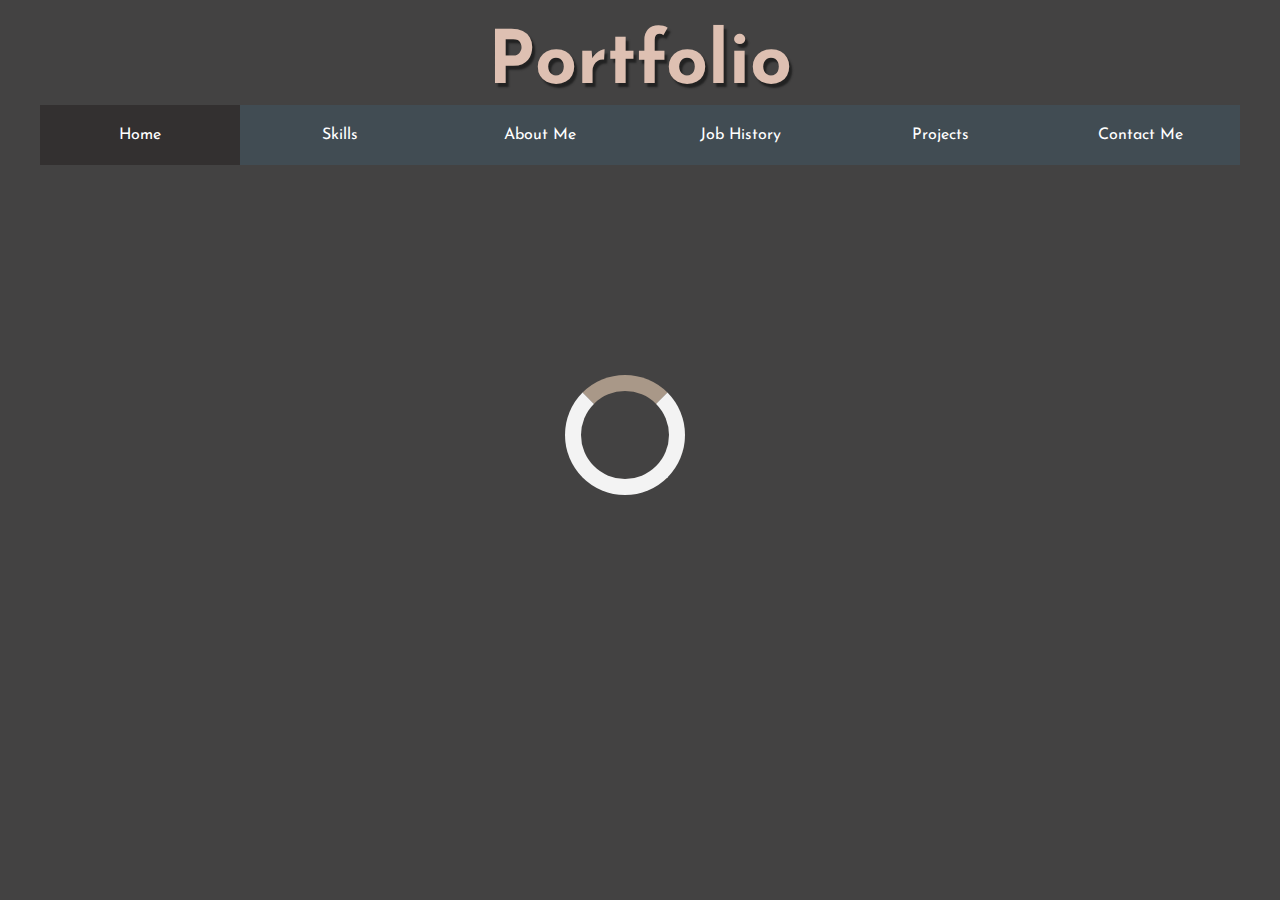
<file: index.html>
<!doctype html>
<html class="no-js" lang="">

<head>
  <!-- This is the head of the index page includes all the meta data, the title and the links for website -->
  <meta charset="utf-8">
  <meta http-equiv="x-ua-compatible" content="ie=edge" />
  <title>Ethan Gruenemeier</title>
  <meta name="description" content="" />
  <meta name="viewport" content="width=device-width, initial-scale=1, shrink-to-fit=no" />

  <link rel="manifest" href="site.webmanifest" />
  <link rel="apple-touch-icon" href="icon.png" />
  <!-- Place favicon.ico in the root directory -->
  <!-- links to stylesheets -->
  <link rel="stylesheet" href="css/normalize.css" />
  <link rel="stylesheet" href="css/main.css" />
  <link rel="stylesheet" href="css/style_1.css" />
  <!-- Link to icon library -->
  <link rel="stylesheet" href="https://cdnjs.cloudflare.com/ajax/libs/font-awesome/4.7.0/css/font-awesome.min.css">
  <!-- link to the google font -->
  <link href="https://fonts.googleapis.com/css?family=Josefin+Sans" rel="stylesheet">
  <!-- This is the link to the favicon -->
  <link rel="icon" href="favicon.ico">
  <!-- This is the jquery library link -->
  <script src="https://code.jquery.com/jquery-3.3.1.min.js" integrity="sha256-FgpCb/KJQlLNfOu91ta32o/NMZxltwRo8QtmkMRdAu8="
    crossorigin="anonymous"></script>
</head>
<!-- This is the body where the content of the page is the onload function uses the java script function of loadFunction and sets the margins to 0 -->

<body onload="loadFunction()" style="margin: 0;">
  <!--[if lte IE 9]>
    <p class="browserupgrade">You are using an <strong>outdated</strong> browser. Please <a href="https://browsehappy.com/">upgrade your browser</a> to improve your experience and security.</p>
  <![endif]-->

  <!-- Add your site or application content here -->
  <!-- This div is the loader wheel -->
  <div id="loader"></div>
  <!-- This is the header and it contains the navigation bar with links to all of the other HTML documents. -->
  <header id="wrapper">
    <!-- This is the text that appears above the nav bar  -->
    <div id="page-header">
      <h1>Portfolio</h1>
    </div>
    <!-- This is button for the mobile nav menu -->
    <button id="navButton" onclick="openNav()"><img src="images/ThreeLines.png" alt=""></button>
    <!-- This is the nav bar unordered list that contains links to the other pages. -->
    <div class="nav-wrapper">
      <ul id="topnav">
        <li><a class="current" href="index.html">Home</a></li>
        <li><a href="skills.html">Skills</a></li>
        <li><a href="aboutme.html">About Me</a></li>
        <li><a href="jobhistory.html">Job History</a></li>
        <li><a href="projects.html">Projects</a></li>
        <li><a href="contact.html">Contact Me</a></li>
      </ul>
    </div>
  </header>
  <!-- This is the aside which contains the content for the mobile nav menu  -->
  <aside id="Mobilenav" class="sidenav">
    <a href="javascript:void(0)" class="closebtn" onclick="closeNav()">&times;</a>
    <ul>
      <li><a class="current" href="index.html">Home</a></li>
      <li><a href="skills.html">Skills</a></li>
      <li><a href="aboutme.html">About Me</a></li>
      <li><a href="jobhistory.html"> Job History</a></li>
      <li><a href="projects.html"> Projects</a></li>
      <li><a href="contact.html">Contact Me</a></li>
    </ul>
  </aside>
  <!-- This is the div containing all content  on the home page and it appears after it loads/ -->
  <div class="animate-bottom" id="contentdiv" style="display: none;">
    <!-- this is the image at the top of the page with the text centered on it. -->
    <section id="topimg" class="text-center">
      <div class="IMGcontent">
        <h1>Ethan M. Gruenemeier</h1>
      </div>
    </section>
    <br>
    <!-- This is the text on the index page that also contains a download button for the resume. -->
    <div id="personalp">
      <h1>Personal Profile</h1>
      <hr>
      <p style="font-size: 1.5em;">Hard working, determined first year Coding student who is great with technology
        and
        able to work great with others. Seeking the position of Software Developer. </p>
      <div id="resume-download">
        <h2>Download My Resume Here</h2>
        <a href="/downloadables/Ethan-Gruenemeier-Resume.docx" download="Ethan-Gruenemeier-Resume"><button class="download-btn"
            style="width:100%"><i class="fa fa-download"></i> Download</button></a>
      </div>
    </div>

    <!-- This is the button that brings the user to the top of the page. -->
    <button onclick="topFunction()" id="topBtn" title="Go to top">Top</button>
    <!-- This is the footer and it contains images that link to my socil media and text. -->
    <footer>
      <a href="https://www.instagram.com/ethannnn6122"><img src="images/instagram-logo.svg" alt="instagram"></a>
      <a href="https://twitter.com/EGruenemeier"><img src="images/twitter-logo.svg" alt="twitter"></a>
      <div id="f-create">Created by Ethan Gruenemeier</div>
    </footer>
    <!-- links the page to my javascript file -->
    <script src="js/myJS.js"></script>

    <script src="js/vendor/modernizr-3.6.0.min.js"></script>
    <script>
      window.jQuery || document.write('<script src="js/vendor/jquery-3.3.1.min.js"><\/script>')
    </script>
    <script src="js/plugins.js"></script>


    <!-- Google Analytics: change UA-XXXXX-Y to be your site's ID. -->
    <script>
      window.ga = function () {
        ga.q.push(arguments)
      };
      ga.q = [];
      ga.l = +new Date;
      ga('create', 'UA-XXXXX-Y', 'auto');
      ga('send', 'pageview')
    </script>
    <script src="https://www.google-analytics.com/analytics.js" async defer></script>

  </div>


</body>

</html>
</file>
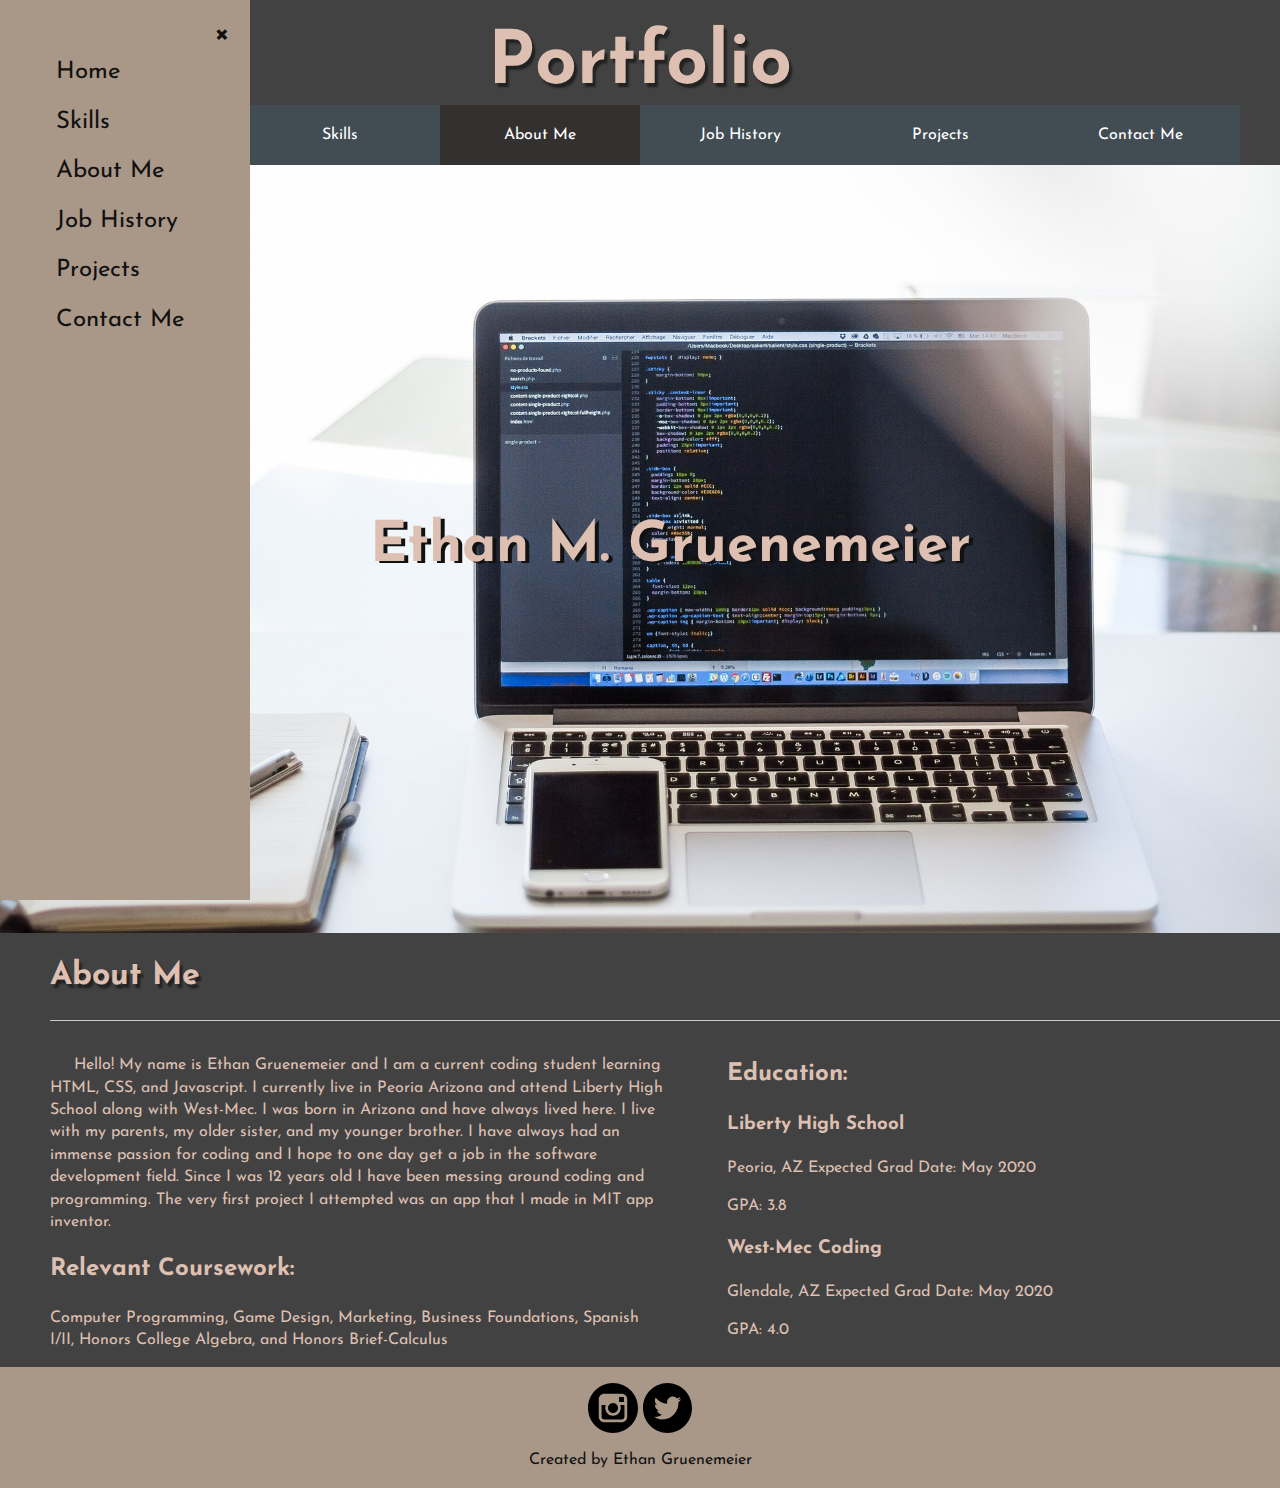
<file: aboutme.html>
<!doctype html>
<html class="no-js" lang="">

<head>
  <!-- This is the head of the index page includes all the meta data, the title and the links for website -->
  <meta charset="utf-8">
  <meta http-equiv="x-ua-compatible" content="ie=edge" />
  <title>Ethan Gruenemeier</title>
  <meta name="description" content="" />
  <meta name="viewport" content="width=device-width, initial-scale=1, shrink-to-fit=no" />

  <link rel="manifest" href="site.webmanifest" />
  <link rel="apple-touch-icon" href="icon.png" />
  <!-- Place favicon.ico in the root directory -->

  <link rel="stylesheet" href="css/normalize.css" />
  <link rel="stylesheet" href="css/main.css" />
  <link rel="stylesheet" href="css/style_1.css" />
  <!-- links for google font -->
  <link href="https://fonts.googleapis.com/css?family=Josefin+Sans" rel="stylesheet">
  <!-- link for jquery  -->
  <script src="https://code.jquery.com/jquery-3.3.1.min.js" integrity="sha256-FgpCb/KJQlLNfOu91ta32o/NMZxltwRo8QtmkMRdAu8="
    crossorigin="anonymous"></script>
</head>

<body>
  <!--[if lte IE 9]>
    <p class="browserupgrade">You are using an <strong>outdated</strong> browser. Please <a href="https://browsehappy.com/">upgrade your browser</a> to improve your experience and security.</p>
  <![endif]-->

  <!-- Add your site or application content here -->
  <!-- This is the header that contains the nav and the div with the text of portfolio -->
  <header id="wrapper">
    <div id="page-header">
      <h1>Portfolio</h1>
    </div>
    <!-- This is the button for the mobile nav -->
    <button id="navButton" onclick="openNav()"><img src="images/ThreeLines.png" alt=""></button>
    <div class="nav-wrapper">
      <ul id="topnav">
        <li><a href="index.html">Home</a></li>
        <li><a href="skills.html">Skills</a></li>
        <li><a class="current" href="aboutme.html">About Me</a></li>
        <li><a href="jobhistory.html">Job History</a></li>
        <li><a href="projects.html">Projects</a></li>
        <li><a href="contact.html">Contact Me</a></li>
      </ul>
    </div>
  </header>
  <!-- mobile nav aside  -->
  <aside id="Mobilenav" class="sidenav">
    <a href="javascript:void(0)" class="closebtn" onclick="closeNav()">&times;</a>
    <ul>
      <li><a class="current" href="index.html">Home</a></li>
      <li><a href="skills.html">Skills</a></li>
      <li><a class="current" href="aboutme.html">About Me</a></li>
      <li><a href="jobhistory.html"> Job History</a></li>
      <li><a href="projects.html"> Projects</a></li>
      <li><a href="contact.html">Contact Me</a></li>
    </ul>
  </aside>
  <!-- image with text overlaying it -->
  <section id="topimg" class="text-center">
    <div class="IMGcontent">
      <div>
        <h1>Ethan M. Gruenemeier</h1>
      </div>
    </div>
  </section>
  <!-- This is the text container for the text on the aboutme page -->
  <section id="textContainer">
    <article id="aboutme">
      <h1>About Me</h1>
      <hr>
      <!-- This has a row with a left and right col and a paragraph in the left col and more content in the right -->
      <div class="row">
        <div class="leftcol">
          <p class="paragraph">Hello! My name is Ethan Gruenemeier and I am a current coding student learning HTML,
            CSS, and Javascript.
            I
            currently live in Peoria Arizona and attend Liberty High School along with West-Mec. I was born in Arizona
            and have always lived here. I live with my parents, my older sister, and my younger brother. I have always
            had an immense passion for coding and I hope to one day get a job in the software development field. Since
            I
            was 12 years old I have been messing around coding and programming. The very first project I attempted was
            an
            app that I made in MIT app inventor.</p>
          <h2>Relevant Coursework:</h2>
          <p>Computer Programming, Game Design, Marketing, Business Foundations, Spanish I/II,
            Honors College Algebra, and Honors Brief-Calculus</p>
        </div>
        <!-- This is the div with a class of right col and all the content is pushed to the right -->
        <div class="rightcol">
          <h2>Education:</h2>
          <h3>Liberty High School</h3>
          <p>Peoria, AZ Expected Grad Date: May 2020 </p>
          <p>GPA: 3.8</p>
          <h3>West-Mec Coding</h3>
          <p>Glendale, AZ Expected Grad Date: May 2020</p>
          <p>GPA: 4.0</p>
        </div>
      </div>
    </article>
  </section>
  <!-- sends user to the top of the screen -->
  <button onclick="topFunction()" id="topBtn" title="Go to top">Top</button>
  <!-- This is the footer and it contains images that link to my socil media and text. -->
  <footer>
    <a href="https://www.instagram.com/ethannnn6122"><img src="images/instagram-logo.svg" alt="instagram"></a>
    <a href="https://twitter.com/EGruenemeier"><img src="images/twitter-logo.svg" alt="twitter"></a>
    <div id="f-create">Created by Ethan Gruenemeier</div>
  </footer>
  <!-- links my java script -->
  <script src="js/myJS.js"></script>
  <script src="js/vendor/modernizr-3.6.0.min.js"></script>
  <script src="https://code.jquery.com/jquery-3.3.1.min.js" integrity="sha256-FgpCb/KJQlLNfOu91ta32o/NMZxltwRo8QtmkMRdAu8="
    crossorigin="anonymous"></script>
  <script>
    window.jQuery || document.write('<script src="js/vendor/jquery-3.3.1.min.js"><\/script>')
  </script>
  <script src="js/plugins.js"></script>


  <!-- Google Analytics: change UA-XXXXX-Y to be your site's ID. -->
  <script>
    window.ga = function () {
      ga.q.push(arguments)
    };
    ga.q = [];
    ga.l = +new Date;
    ga('create', 'UA-XXXXX-Y', 'auto');
    ga('send', 'pageview')
  </script>
  <script src="https://www.google-analytics.com/analytics.js" async defer></script>
</body>

</html>
</file>
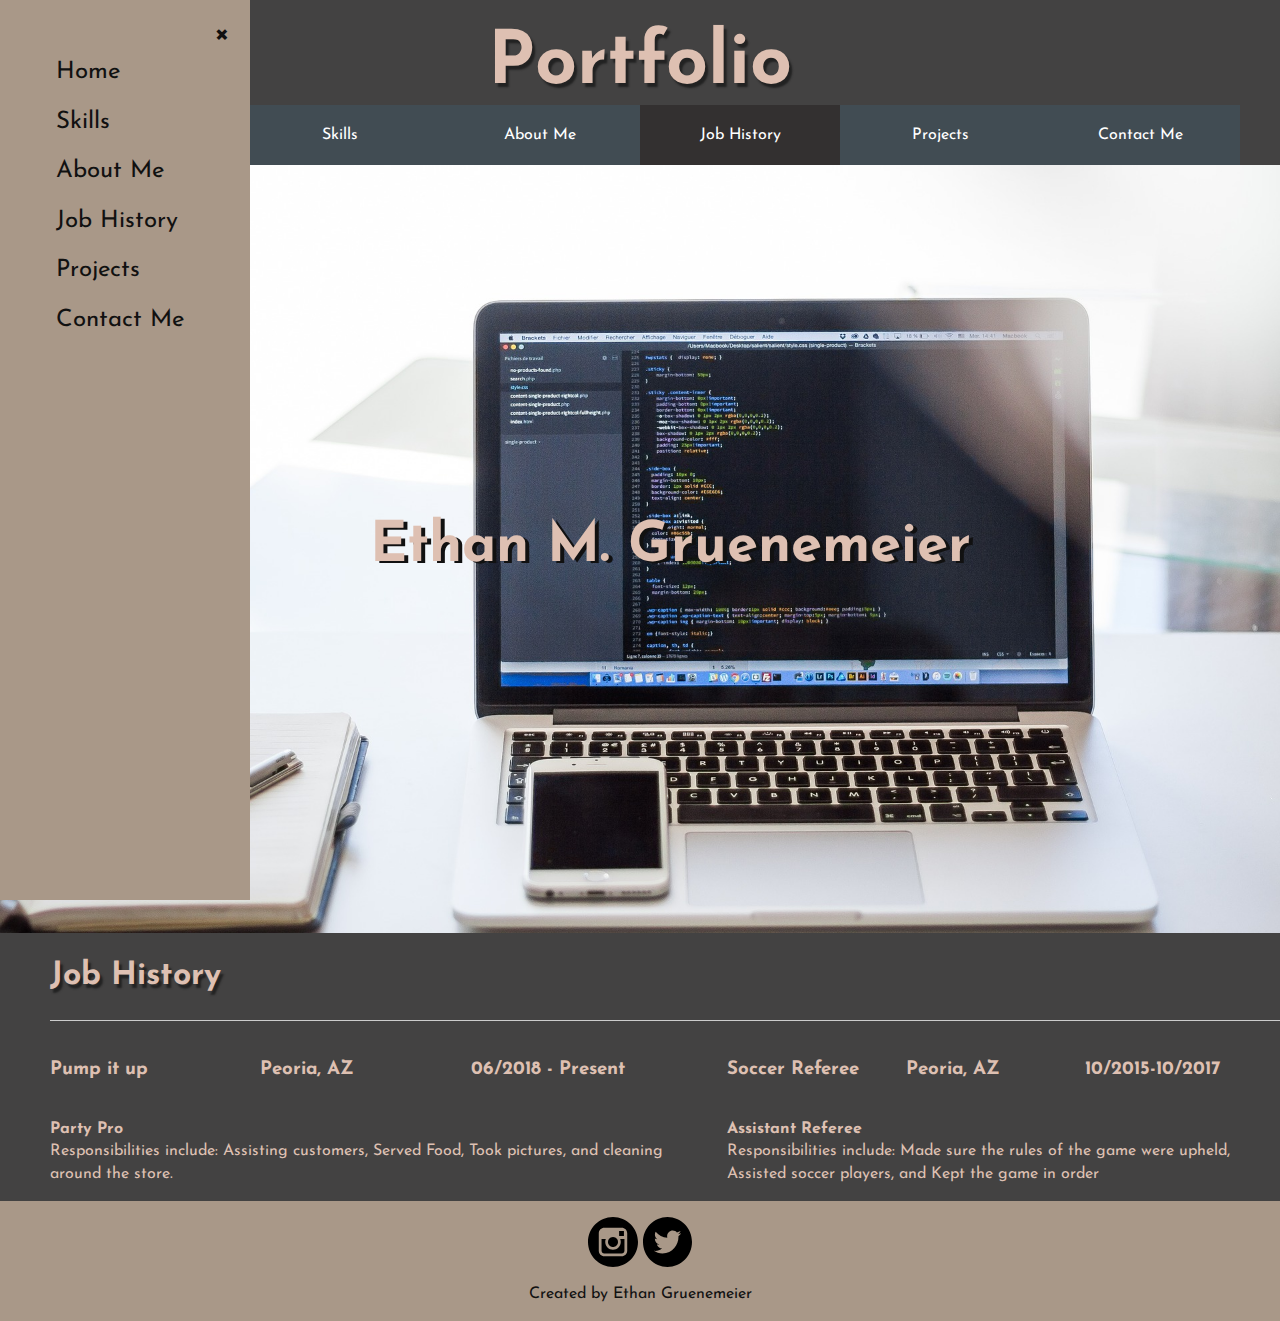
<file: jobhistory.html>
<!doctype html>
<html class="no-js" lang="">

<head>
  <!-- This is the head of the index page includes all the meta data, the title and the links for website -->
  <meta charset="utf-8">
  <meta http-equiv="x-ua-compatible" content="ie=edge" />
  <title>Ethan Gruenemeier</title>
  <meta name="description" content="" />
  <meta name="viewport" content="width=device-width, initial-scale=1, shrink-to-fit=no" />

  <link rel="manifest" href="site.webmanifest" />
  <link rel="apple-touch-icon" href="icon.png" />
  <!-- Place favicon.ico in the root directory -->
  <!-- links to the css stylesheets  -->
  <link rel="stylesheet" href="css/normalize.css" />
  <link rel="stylesheet" href="css/main.css" />
  <link rel="stylesheet" href="css/style_1.css" />
  <!-- links to the google font and the jquery  -->
  <link href="https://fonts.googleapis.com/css?family=Josefin+Sans" rel="stylesheet">
  <script src="https://code.jquery.com/jquery-3.3.1.min.js" integrity="sha256-FgpCb/KJQlLNfOu91ta32o/NMZxltwRo8QtmkMRdAu8="
    crossorigin="anonymous"></script>
</head>

<body>
  <!--[if lte IE 9]>
    <p class="browserupgrade">You are using an <strong>outdated</strong> browser. Please <a href="https://browsehappy.com/">upgrade your browser</a> to improve your experience and security.</p>
  <![endif]-->

  <!-- Add your site or application content here -->
  <!-- This is the header that contains the text portfolio and the navigation bar -->
  <header id="wrapper">
    <div id="page-header">
      <h1>Portfolio</h1>
    </div>
    <!-- This is the button for the mobile nav  -->
    <button id="navButton" onclick="openNav()"><img src="images/ThreeLines.png" alt=""></button>
    <div class="nav-wrapper">
      <ul id="topnav">
        <li><a href="index.html">Home</a></li>
        <li><a href="skills.html">Skills</a></li>
        <li><a href="aboutme.html">About Me</a></li>
        <li><a class="current" href="jobhistory.html">Job History</a></li>
        <li><a href="projects.html">Projects</a></li>
        <li><a href="contact.html">Contact Me</a></li>
      </ul>
    </div>
  </header>
  <!-- This is the aside that contains the mobile nav that opens from the side -->
  <aside id="Mobilenav" class="sidenav">
    <a href="javascript:void(0)" class="closebtn" onclick="closeNav()">&times;</a>
    <ul>
      <li><a href="index.html">Home</a></li>
      <li><a href="skills.html">Skills</a></li>
      <li><a href="aboutme.html">About Me</a></li>
      <li><a class="current" href="jobhistory.html"> Job History</a></li>
      <li><a href="projects.html"> Projects</a></li>
      <li><a href="contact.html">Contact Me</a></li>
    </ul>
  </aside>
  <!-- This section element is the image near the top of the screen with text centered on top of it. -->
  <section id="topimg" class="text-center">
    <div class="IMGcontent">
      <div>
        <h1>Ethan M. Gruenemeier</h1>
      </div>
    </div>
  </section>
  <!-- This container holds all the content for my job history and also seperates certain strings of text.  -->
  <section id="textContainer">
    <article id="jobhistory">
      <h1>Job History</h1>
      <hr>
      <div class="row">
        <div class="leftcol">
          <div id="h3seperate">
            <h3>Pump it up</h3>
            <h3>Peoria, AZ</h3>
            <h3> 06/2018 - Present</h3>
          </div>
          <p><strong>Party Pro</strong><br>Responsibilities include: Assisting customers, Served Food, Took pictures,
            and
            cleaning around the store.</p>
        </div>
        <!-- THis pushes all of the content in this div to the right -->
        <div class="rightcol">
          <div id="h3seperate">
            <h3>Soccer Referee</h3>
            <h3>Peoria, AZ</h3>
            <h3>10/2015-10/2017</h3>
          </div>
          <p><strong>Assistant Referee</strong> <br> Responsibilities include: Made sure the rules of the game were
            upheld, Assisted soccer players, and Kept the game in order</p>
        </div>
      </div>
    </article>
  </section>
  <!-- brings the user to the top of the page. -->
  <button onclick="topFunction()" id="topBtn" title="Go to top">Top</button>
  <!-- This is the footer that includes links to my social media -->
  <footer>
    <a href="https://www.instagram.com/ethannnn6122"><img src="images/instagram-logo.svg" alt="instagram"></a>
    <a href="https://twitter.com/EGruenemeier"><img src="images/twitter-logo.svg" alt="twitter"></a>
    <div id="f-create">Created by Ethan Gruenemeier</div>
  </footer>
  <!-- links to the javascript files-->
  <script src="js/myJS.js"></script>
  <script src="js/vendor/modernizr-3.6.0.min.js"></script>
  <script src="https://code.jquery.com/jquery-3.3.1.min.js" integrity="sha256-FgpCb/KJQlLNfOu91ta32o/NMZxltwRo8QtmkMRdAu8="
    crossorigin="anonymous"></script>
  <script>
    window.jQuery || document.write('<script src="js/vendor/jquery-3.3.1.min.js"><\/script>')
  </script>
  <script src="js/plugins.js"></script>


  <!-- Google Analytics: change UA-XXXXX-Y to be your site's ID. -->
  <script>
    window.ga = function () {
      ga.q.push(arguments)
    };
    ga.q = [];
    ga.l = +new Date;
    ga('create', 'UA-XXXXX-Y', 'auto');
    ga('send', 'pageview')
  </script>
  <script src="https://www.google-analytics.com/analytics.js" async defer></script>
</body>

</html>
</file>
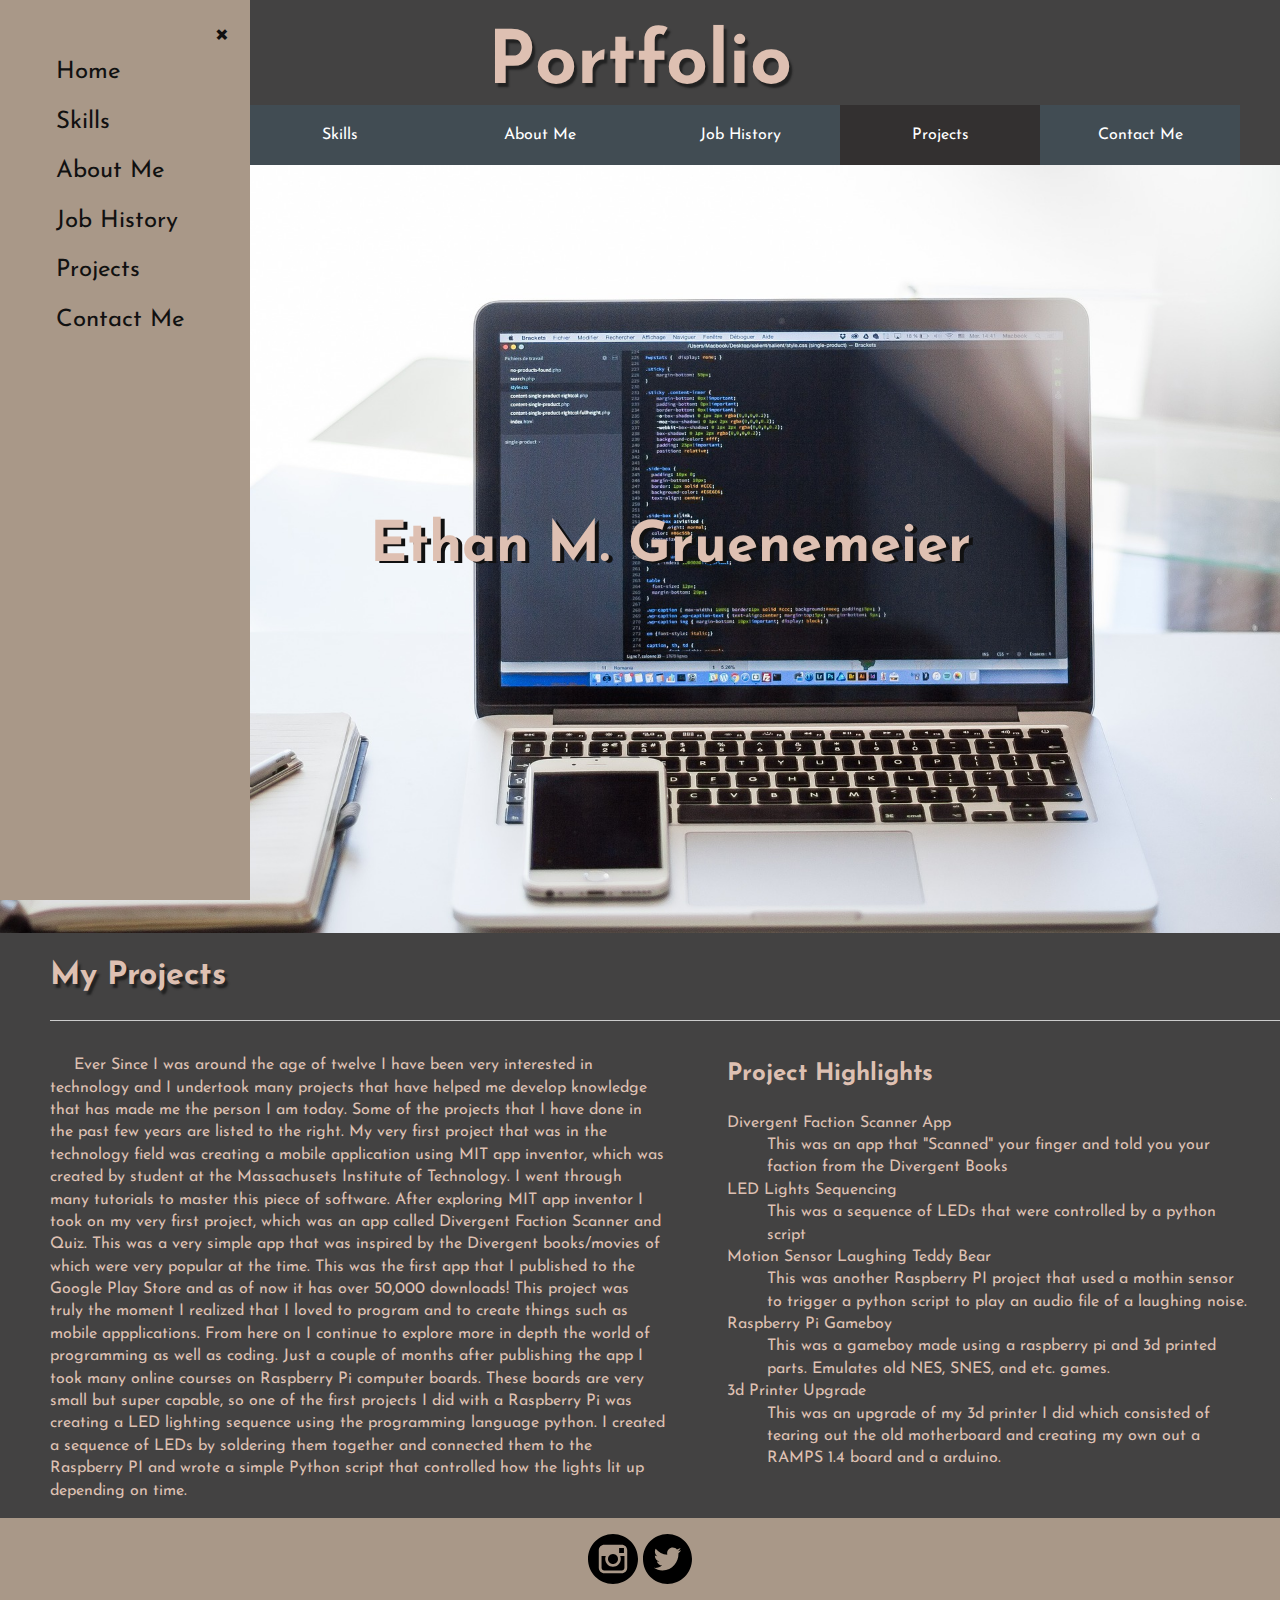
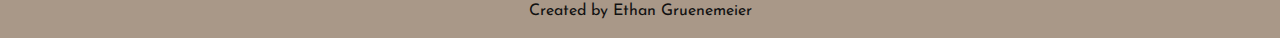
<file: projects.html>
<!doctype html>
<html class="no-js" lang="">

<head>
    <!-- This is the head of the index page includes all the meta data, the title and the links for website -->
    <meta charset="utf-8">
    <meta http-equiv="x-ua-compatible" content="ie=edge" />
    <title>Ethan Gruenemeier</title>
    <meta name="description" content="" />
    <meta name="viewport" content="width=device-width, initial-scale=1, shrink-to-fit=no" />

    <link rel="manifest" href="site.webmanifest" />
    <link rel="apple-touch-icon" href="icon.png" />
    <!-- Place favicon.ico in the root directory -->
    <!-- links to all the css -->
    <link rel="stylesheet" href="css/normalize.css" />
    <link rel="stylesheet" href="css/main.css" />
    <link rel="stylesheet" href="css/style_1.css" />
    <!-- links to font and jquery  -->
    <link href="https://fonts.googleapis.com/css?family=Josefin+Sans" rel="stylesheet">
    <script src="https://code.jquery.com/jquery-3.3.1.min.js" integrity="sha256-FgpCb/KJQlLNfOu91ta32o/NMZxltwRo8QtmkMRdAu8="
        crossorigin="anonymous"></script>
</head>

<body>
    <!--[if lte IE 9]>
    <p class="browserupgrade">You are using an <strong>outdated</strong> browser. Please <a href="https://browsehappy.com/">upgrade your browser</a> to improve your experience and security.</p>
  <![endif]-->

    <!-- Add your site or application content here -->
    <!-- This is the header that contains the nav bar and the text of portfolio. -->
    <header id="wrapper">
        <div id="page-header">
            <h1>Portfolio</h1>
        </div>
        <button id="navButton" onclick="openNav()"><img src="images/ThreeLines.png" alt=""></button>
        <div class="nav-wrapper">
            <ul id="topnav">
                <li><a href="index.html">Home</a></li>
                <li><a href="skills.html">Skills</a></li>
                <li><a href="aboutme.html">About Me</a></li>
                <li><a href="jobhistory.html">Job History</a></li>
                <li><a class="current" href="projects.html">Projects</a></li>
                <li><a href="contact.html">Contact Me</a></li>
            </ul>
        </div>
    </header>
    <!-- This aside contains the mobile navigation menu that comes from the left side of the page. -->
    <aside id="Mobilenav" class="sidenav">
        <a href="javascript:void(0)" class="closebtn" onclick="closeNav()">&times;</a>
        <ul>
            <li><a href="index.html">Home</a></li>
            <li><a href="skills.html">Skills</a></li>
            <li><a href="aboutme.html">About Me</a></li>
            <li><a href="jobhistory.html"> Job History</a></li>
            <li><a class="current" href="projects.html"> Projects</a></li>
            <li><a href="contact.html">Contact Me</a></li>
        </ul>
    </aside>
    <!-- This is the section element that has a background image with text centered on it -->
    <section id="topimg" class="text-center">
        <div class="IMGcontent">
            <div>
                <h1>Ethan M. Gruenemeier</h1>
            </div>
        </div>
    </section>
    <!-- This container holds all of the content for my projects that I have completed. -->
    <section id="textContainer">
        <article id="projects">
            <h1>My Projects</h1>
            <hr>
            <div class="row">

                <div class="leftcol">
                    <p class="paragraph">Ever Since I was around the age of twelve I have been very interested in
                        technology and I
                        undertook many
                        projects that have helped me develop knowledge that has made me the person I am today. Some of
                        the projects
                        that I have done in the past few years are listed to the right. My very first project that was
                        in the
                        technology field was creating a mobile application using MIT app inventor, which was created by
                        student at
                        the Massachusets Institute of Technology. I went through many tutorials to master this piece of
                        software.
                        After exploring MIT app inventor I took on my very first project, which was an app called
                        Divergent Faction
                        Scanner and Quiz. This was a very simple app that was inspired by the Divergent books/movies of
                        which were
                        very popular at the time. This was the first app that I published to the Google Play Store and
                        as of now it
                        has over 50,000 downloads! This project was truly the moment I realized that I loved to program
                        and to
                        create things such as mobile appplications. From here on I continue to explore more in depth
                        the world of programming as well as coding. Just a couple of months after publishing the app I
                        took many online courses on Raspberry Pi computer boards. These boards are very small but super
                        capable, so one of the first projects I did with a Raspberry Pi was creating a LED lighting
                        sequence using the programming language python. I created a sequence of LEDs by soldering them
                        together and connected them to the Raspberry PI and wrote a simple Python script that
                        controlled how the lights lit up depending on time. </p>
                </div>
                <!-- This is the code that seperates the page into columns. -->
                <div class="rightcol">
                    <h2>Project Highlights</h2>
                    <dl>
                        <dt>Divergent Faction Scanner App</dt>
                        <dd>This was an app that "Scanned" your finger and told you your faction from the Divergent
                            Books</dd>
                        <dt>LED Lights Sequencing</dt>
                        <dd>This was a sequence of LEDs that were controlled by a python script</dd>
                        <dt>Motion Sensor Laughing Teddy Bear</dt>
                        <dd>This was another Raspberry PI project that used a mothin sensor to trigger a python script
                            to play an audio file of a laughing noise.</dd>
                        <dt>Raspberry Pi Gameboy</dt>
                        <dd>This was a gameboy made using a raspberry pi and 3d printed parts. Emulates old NES, SNES,
                            and etc. games.</dd>
                        <dt>3d Printer Upgrade</dt>
                        <dd>This was an upgrade of my 3d printer I did which consisted of tearing out the old
                            motherboard and creating my own out a RAMPS 1.4 board and a arduino.</dd>
                    </dl>
                </div>
            </div>
        </article>
    </section>
    <!-- brings the user to the top of the screen on click -->
    <button onclick="topFunction()" id="topBtn" title="Go to top">Top</button>
    <!-- This is the footer that includes links to social media. -->
    <footer>
        <a href="https://www.instagram.com/ethannnn6122"><img src="images/instagram-logo.svg" alt="instagram"></a>
        <a href="https://twitter.com/EGruenemeier"><img src="images/twitter-logo.svg" alt="twitter"></a>
        <div id="f-create">Created by Ethan Gruenemeier</div>
    </footer>


    <!-- links to java script files. -->
    <script src="js/myJS.js"></script>
    <script src="js/vendor/modernizr-3.6.0.min.js"></script>
    <script src="https://code.jquery.com/jquery-3.3.1.min.js" integrity="sha256-FgpCb/KJQlLNfOu91ta32o/NMZxltwRo8QtmkMRdAu8="
        crossorigin="anonymous"></script>
    <script>
        window.jQuery || document.write('<script src="js/vendor/jquery-3.3.1.min.js"><\/script>')
    </script>
    <script src="js/plugins.js"></script>


    <!-- Google Analytics: change UA-XXXXX-Y to be your site's ID. -->
    <script>
        window.ga = function () {
            ga.q.push(arguments)
        };
        ga.q = [];
        ga.l = +new Date;
        ga('create', 'UA-XXXXX-Y', 'auto');
        ga('send', 'pageview')
    </script>
    <script src="https://www.google-analytics.com/analytics.js" async defer></script>
</body>

</html>
</file>
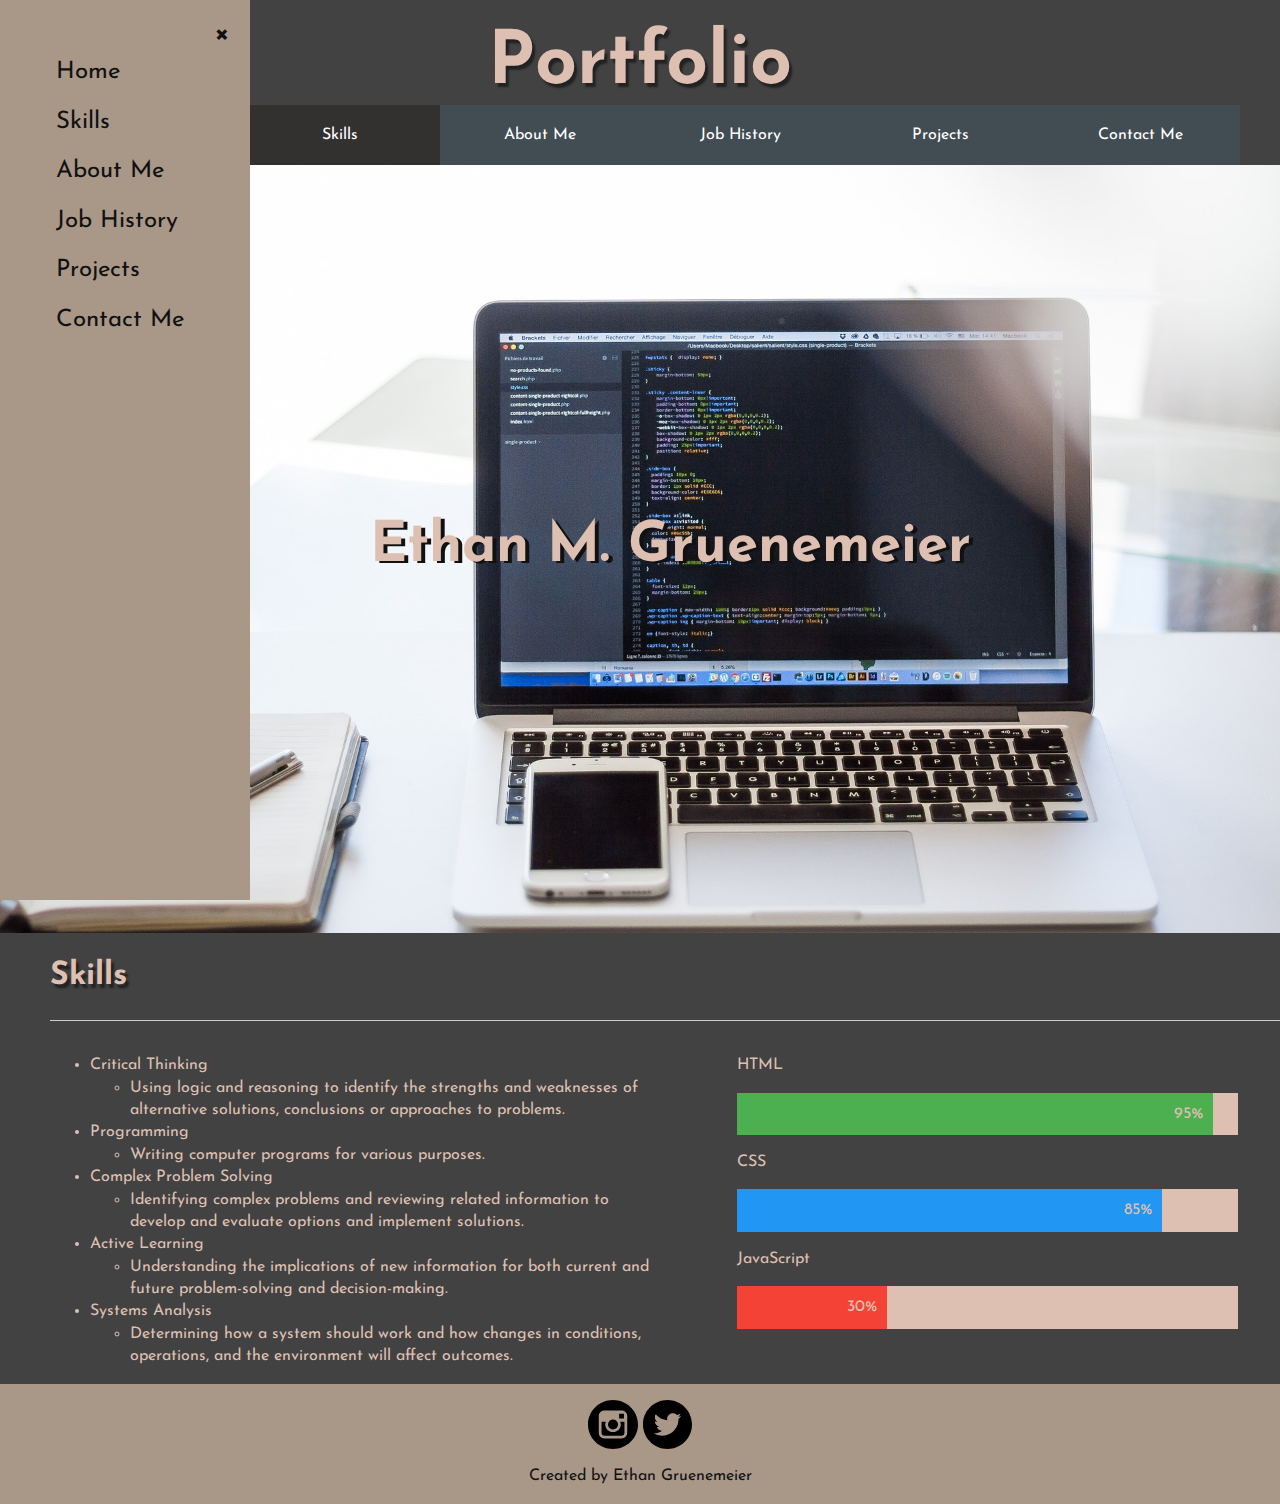
<file: skills.html>
<!doctype html>
<html class="no-js" lang="">

<head>
  <!-- This is the head of the index page includes all the meta data, the title and the links for website -->
  <meta charset="utf-8">
  <meta http-equiv="x-ua-compatible" content="ie=edge" />
  <title>Ethan Gruenemeier</title>
  <meta name="description" content="" />
  <meta name="viewport" content="width=device-width, initial-scale=1, shrink-to-fit=no" />

  <link rel="manifest" href="site.webmanifest" />
  <link rel="apple-touch-icon" href="icon.png" />
  <!-- Place favicon.ico in the root directory -->

  <link rel="stylesheet" href="css/normalize.css" />
  <link rel="stylesheet" href="css/main.css" />
  <link rel="stylesheet" href="css/style_1.css" />
  <!-- links for google font -->
  <link href="https://fonts.googleapis.com/css?family=Josefin+Sans" rel="stylesheet">
  <!-- link for jquery  -->
  <script src="https://code.jquery.com/jquery-3.3.1.min.js" integrity="sha256-FgpCb/KJQlLNfOu91ta32o/NMZxltwRo8QtmkMRdAu8="
    crossorigin="anonymous"></script>
</head>

<body>
  <!--[if lte IE 9]>
    <p class="browserupgrade">You are using an <strong>outdated</strong> browser. Please <a href="https://browsehappy.com/">upgrade your browser</a> to improve your experience and security.</p>
  <![endif]-->

  <!-- Add your site or application content here -->
  <!-- This is the header and it contains the navigation bar with links to all of the other HTML documents. -->
  <header id="wrapper">
    <!-- This is the text that appears above the nav bar  -->
    <div id="page-header">
      <h1>Portfolio</h1>
    </div>
    <!-- This is button for the mobile nav menu -->
    <button id="navButton" onclick="openNav()"><img src="images/ThreeLines.png" alt=""></button>
    <!-- This is the nav bar unordered list that contains links to the other pages. -->
    <div class="nav-wrapper">
      <ul id="topnav">
        <li><a href="index.html">Home</a></li>
        <li><a class="current" href="skills.html">Skills</a></li>
        <li><a href="aboutme.html">About Me</a></li>
        <li><a href="jobhistory.html">Job History</a></li>
        <li><a href="projects.html">Projects</a></li>
        <li><a href="contact.html">Contact Me</a></li>
      </ul>
    </div>
  </header>
  <!-- This is the aside which contains the content for the mobile nav menu  -->
  <aside id="Mobilenav" class="sidenav">
    <a href="javascript:void(0)" class="closebtn" onclick="closeNav()">&times;</a>
    <ul>
      <li><a href="index.html">Home</a></li>
      <li><a class="current" href="skills.html">Skills</a></li>
      <li><a href="aboutme.html">About Me</a></li>
      <li><a href="jobhistory.html"> Job History</a></li>
      <li><a href="projects.html"> Projects</a></li>
      <li><a href="contact.html">Contact Me</a></li>
    </ul>
  </aside>
  <section id="topimg" class="text-center">
    <!-- this is the image at the top of the page with the text centered on it. -->
    <div class="IMGcontent">
      <div>
        <h1>Ethan M. Gruenemeier</h1>
      </div>
    </div>
  </section>
  <!-- This conatiains the content for the skills page in an unorder list thats nested in another list. -->
  <section id="textContainer">
    <article id="skills">
      <div class="row">
        <h1>Skills</h1>
        <hr>
        <div class="leftcol">
          <ul>
            <li>Critical Thinking</li>
            <ul>
              <li>Using logic and reasoning to identify the strengths and weaknesses of alternative solutions,
                conclusions
                or
                approaches to problems.</li>
            </ul>
            <li>Programming</li>
            <ul>
              <li>Writing computer programs for various purposes.</li>
            </ul>
            <li>Complex Problem Solving</li>
            <ul>
              <li>Identifying complex problems and reviewing related information to develop and evaluate options and
                implement solutions.</li>
            </ul>
            <li>Active Learning</li>
            <ul>
              <li>Understanding the implications of new information for both current and future problem-solving and
                decision-making.</li>
            </ul>
            <li>Systems Analysis</li>
            <ul>
              <li>Determining how a system should work and how changes in conditions, operations, and the environment
                will
                affect outcomes.</li>
            </ul>
          </ul>
        </div>
        <!-- This is content for the skills bar thats in the right col  -->
        <div class="rightcol">
          <div id="skillsBar">
            <p>HTML</p>
            <div class="container">
              <div class="skills html">95%</div>
            </div>

            <p>CSS</p>
            <div class="container">
              <div class="skills css">85%</div>
            </div>

            <p>JavaScript</p>
            <div class="container">
              <div class="skills javaScript">30%</div>
            </div>
          </div>
        </div>
      </div>
    </article>
  </section>
  <!-- This button sends the user up to the top of the page -->
  <button onclick="topFunction()" id="topBtn" title="Go to top">Top</button>
  <!-- This is the footer and it contains images that link to my socil media and text. -->
  <footer>
    <a href="https://www.instagram.com/ethannnn6122"><img src="images/instagram-logo.svg" alt="instagram"></a>
    <a href="https://twitter.com/EGruenemeier"><img src="images/twitter-logo.svg" alt="twitter"></a>
    <div id="f-create">Created by Ethan Gruenemeier</div>
  </footer>
  <!-- link to my java script -->
  <script src="js/myJS.js"></script>
  <script src="js/vendor/modernizr-3.6.0.min.js"></script>
  <script src="https://code.jquery.com/jquery-3.3.1.min.js" integrity="sha256-FgpCb/KJQlLNfOu91ta32o/NMZxltwRo8QtmkMRdAu8="
    crossorigin="anonymous"></script>
  <script>
    window.jQuery || document.write('<script src="js/vendor/jquery-3.3.1.min.js"><\/script>')
  </script>
  <script src="js/plugins.js"></script>


  <!-- Google Analytics: change UA-XXXXX-Y to be your site's ID. -->
  <script>
    window.ga = function () {
      ga.q.push(arguments)
    };
    ga.q = [];
    ga.l = +new Date;
    ga('create', 'UA-XXXXX-Y', 'auto');
    ga('send', 'pageview')
  </script>
  <script src="https://www.google-analytics.com/analytics.js" async defer></script>
</body>

</html>
</file>
<file: css/main.css>
/*! HTML5 Boilerplate v6.1.0 | MIT License | https://html5boilerplate.com/ */

/*
 * What follows is the result of much research on cross-browser styling.
 * Credit left inline and big thanks to Nicolas Gallagher, Jonathan Neal,
 * Kroc Camen, and the H5BP dev community and team.
 */

/* ==========================================================================
   Base styles: opinionated defaults
   ========================================================================== */

html {
    color: #222;
    font-size: 1em;
    line-height: 1.4;
}

/*
 * Remove text-shadow in selection highlight:
 * https://twitter.com/miketaylr/status/12228805301
 *
 * Vendor-prefixed and regular ::selection selectors cannot be combined:
 * https://stackoverflow.com/a/16982510/7133471
 *
 * Customize the background color to match your design.
 */

::-moz-selection {
    background: #b3d4fc;
    text-shadow: none;
}

::selection {
    background: #b3d4fc;
    text-shadow: none;
}

/*
 * A better looking default horizontal rule
 */

hr {
    display: block;
    height: 1px;
    border: 0;
    border-top: 1px solid #ccc;
    margin: 1em 0;
    padding: 0;
}

/*
 * Remove the gap between audio, canvas, iframes,
 * images, videos and the bottom of their containers:
 * https://github.com/h5bp/html5-boilerplate/issues/440
 */

audio,
canvas,
iframe,
img,
svg,
video {
    vertical-align: middle;
}

/*
 * Remove default fieldset styles.
 */

fieldset {
    border: 0;
    margin: 0;
    padding: 0;
}

/*
 * Allow only vertical resizing of textareas.
 */

textarea {
    resize: vertical;
}

/* ==========================================================================
   Browser Upgrade Prompt
   ========================================================================== */

.browserupgrade {
    margin: 0.2em 0;
    background: #ccc;
    color: #000;
    padding: 0.2em 0;
}

/* ==========================================================================
   Author's custom styles
   ========================================================================== */

















/* ==========================================================================
   Helper classes
   ========================================================================== */

/*
 * Hide visually and from screen readers
 */

.hidden {
    display: none !important;
}

/*
 * Hide only visually, but have it available for screen readers:
 * https://snook.ca/archives/html_and_css/hiding-content-for-accessibility
 *
 * 1. For long content, line feeds are not interpreted as spaces and small width
 *    causes content to wrap 1 word per line:
 *    https://medium.com/@jessebeach/beware-smushed-off-screen-accessible-text-5952a4c2cbfe
 */

.visuallyhidden {
    border: 0;
    clip: rect(0 0 0 0);
    height: 1px;
    margin: -1px;
    overflow: hidden;
    padding: 0;
    position: absolute;
    width: 1px;
    white-space: nowrap; /* 1 */
}

/*
 * Extends the .visuallyhidden class to allow the element
 * to be focusable when navigated to via the keyboard:
 * https://www.drupal.org/node/897638
 */

.visuallyhidden.focusable:active,
.visuallyhidden.focusable:focus {
    clip: auto;
    height: auto;
    margin: 0;
    overflow: visible;
    position: static;
    width: auto;
    white-space: inherit;
}

/*
 * Hide visually and from screen readers, but maintain layout
 */

.invisible {
    visibility: hidden;
}

/*
 * Clearfix: contain floats
 *
 * For modern browsers
 * 1. The space content is one way to avoid an Opera bug when the
 *    `contenteditable` attribute is included anywhere else in the document.
 *    Otherwise it causes space to appear at the top and bottom of elements
 *    that receive the `clearfix` class.
 * 2. The use of `table` rather than `block` is only necessary if using
 *    `:before` to contain the top-margins of child elements.
 */

.clearfix:before,
.clearfix:after {
    content: " "; /* 1 */
    display: table; /* 2 */
}

.clearfix:after {
    clear: both;
}

/* ==========================================================================
   EXAMPLE Media Queries for Responsive Design.
   These examples override the primary ('mobile first') styles.
   Modify as content requires.
   ========================================================================== */

@media only screen and (min-width: 35em) {
    /* Style adjustments for viewports that meet the condition */
}

@media print,
       (-webkit-min-device-pixel-ratio: 1.25),
       (min-resolution: 1.25dppx),
       (min-resolution: 120dpi) {
    /* Style adjustments for high resolution devices */
}

/* ==========================================================================
   Print styles.
   Inlined to avoid the additional HTTP request:
   https://www.phpied.com/delay-loading-your-print-css/
   ========================================================================== */

@media print {
    *,
    *:before,
    *:after {
        background: transparent !important;
        color: #000 !important; /* Black prints faster */
        -webkit-box-shadow: none !important;
        box-shadow: none !important;
        text-shadow: none !important;
    }

    a,
    a:visited {
        text-decoration: underline;
    }

    a[href]:after {
        content: " (" attr(href) ")";
    }

    abbr[title]:after {
        content: " (" attr(title) ")";
    }

    /*
     * Don't show links that are fragment identifiers,
     * or use the `javascript:` pseudo protocol
     */

    a[href^="#"]:after,
    a[href^="javascript:"]:after {
        content: "";
    }

    pre {
        white-space: pre-wrap !important;
    }
    pre,
    blockquote {
        border: 1px solid #999;
        page-break-inside: avoid;
    }

    /*
     * Printing Tables:
     * http://css-discuss.incutio.com/wiki/Printing_Tables
     */

    thead {
        display: table-header-group;
    }

    tr,
    img {
        page-break-inside: avoid;
    }

    p,
    h2,
    h3 {
        orphans: 3;
        widows: 3;
    }

    h2,
    h3 {
        page-break-after: avoid;
    }
}
</file>
<file: css/style_1.css>
/* This sets the character encoding for the document to use. */
@charset "utf-8";

/* This is effects evrey single element and sets the box sizing to border box */
* {
    box-sizing: border-box;
}

/* This effectst the HTML element and sets the background to an image that doesn;t repeat and sets the height to 100% along with setting all the margins to 0. */
html {
    background: #434242;
    height: 100%;
    margin: 0;
}

/* This effects the body element and sets the text color to a hex value and the font family is set to the google font used */
body {
    color: #DEC0B2;
    font-family: 'Josefin Sans', sans-serif;
}

/* This effects the id of page header and sets the height to 2.5ems and aligns the text to the center. This also sets the font size and the top margin to a negative value. */
#page-header {
    height: 2.5em;
    text-align: center;
    font-size: 2.3em;
    margin-top: -1em;
}

/* This effects the nav wrapper class and sets the background to a hex value. */
.nav-wrapper {
    background: #414C53;
}

/* This effects the id topnav thats in the class of nav wrapper and sets line height, sets display to grid, sets the columns, and the z-index. */
.nav-wrapper #topnav {
    line-height: 2em;
    display: grid;
    grid-template-columns: repeat(6, .25fr);
    z-index: 99;
}

/* This effects the class of content and sets the padding of the entire thing to 1 em. */
.content {
    padding: 1em;
}

/* This effects the id of topnav with the sticky class thats in the nav wrapper class and sets the position to fixed. This also sets z-index, sets top left and right coordinates to 0 and set a max and min width. */
.nav-wrapper #topnav.sticky {
    position: fixed;
    z-index: 10000;
    top: 0;
    left: 0;
    right: 0;
    max-width: 1500px;
    min-width: 1200px;
}

/* This effects the sticky class and the content class and sets the top padding to 3em. */
.sticky+.content {
    padding-top: 3em;
}

/* This effects the unordered list element with the ID of topnav and sets the margin and padding to 0 plus gets rid of the list style. Also hides overflow plus sets background color. */
ul#topnav {
    list-style-type: none;
    margin: 0;
    padding: 0;
    overflow: hidden;
    background-color: #414C53;
}

/* This effects the links that are in list items the are in the topnav unordered list. This sets the display to block, the text color to white , aligns the text to the center, adds padding, and finally gets rid of the text decoration. */
ul#topnav li a {
    display: block;
    color: white;
    text-align: center;
    padding: 14px 16px;
    text-decoration: none;
}

/* THis effects the list item with the class of right thats in the topnav unordered list and floats the content to the right. */
ul#topnav li.right {
    float: right;
}

/* This effects the links that are hovered on that are in list items that are in the topnav list and sets the background color to a hex value. */
ul#topnav li a:hover:not(.active) {
    background-color: #A99888;
}

/* This effects the links with the class of current that is in the list item thats in the topnav list and sets the color of it. */
ul#topnav li a.current {
    background-color: #333030;
}

/* This effects the mobile nav id and makes the height 100% and width 0. Also makes the position fixed and the z-index is set to 99. also the top and left coordinates are set to 0. The background color is also set to a hex value and the overflow in the x direction is hidden along with the top padding being set to 30 pixels and the transitions set to 0.5s */
#Mobilenav {
    height: 100%;
    width: 0;
    position: fixed;
    z-index: 99;
    top: 0;
    left: 0;
    background-color: #A99888;
    overflow-x: hidden;
    padding-top: 30px;
    transition: 0.5s;
}

/* This effects the links in the mobile nav id and sets padding, gets rid of text decoration, sets font size, sets the color, sets the display to blocka and finally specifies the transition time. */
#Mobilenav a {
    padding: 10px 0px 6px 16px;
    text-decoration: none;
    font-size: 1.5em;
    color: #111;
    display: block;
    transition: 0.3s;
}

/* This effects the unordered list in the mobilenav id and gets rid of the list styles type. */
#Mobilenav ul {
    list-style-type: none;
}

/* This effects the links hovered on in the mobilenav id and sets the color to a hex value. */
#Mobilenav a:hover {
    color: #f1f1f1;
}

/* This effects the closebtn class thats in the mobilenav id and sets the position to absolute, specifies the top and right coordinates plus specifies the font size as well as the margin on the left size*/
#Mobilenav .closebtn {
    position: absolute;
    top: 0;
    right: 20px;
    font-size: 2em;
    margin-left: 45px;
}

/* This effects the main id and sets the transition to .5s and the padding is set to 20px. */
#main {
    transition: .5s;
    padding: 20px;
}

/* This is effects the id of topimg and sets the background to an image and changes the size of the image to cover the space and centers the image. */
#topimg {
    background-image: url("../images/bannerMAC.jpg");
    background-size: cover;
    background-position: center;
    color: #434242;
}

/* This effects the class of IMGcontent and sets the position to relative and sets the top and bottom padding to percentages. */
.IMGcontent {
    position: relative;
    padding: 20% 0 40% 0;
}

/* This effects the h1 in the text-center class and sets the position to absolute and centers the text in the class of text center also adds color , fontsize and a text shadow. */
.text-center h1 {
    position: absolute;
    top: 50%;
    left: 50%;
    transform: translate(-45%, -100%);
    color: #DEC0B2;
    font-size: 3.5em;
    text-shadow: 4px 2px #111;
}

/* This effects the class of responsive and sets the max width to 100% and the height to auto. */
.responsive {
    max-width: 100%;
    height: auto;
}

/* This effects the h1's and sets font size and adds a text shadow to the heading. */
h1 {
    font-size: 2em;
    text-shadow: #222 3px 4px 2px;
}

/* This effectst the class of left col and flloats its content to the left and makes the width 50% */
.leftcol {
    float: left;
    width: 50%;
}

/* This effects the class of right col and floats the content to the right with the width of 45% and the padding on the right is set to 2em */
.rightcol {
    float: right;
    width: 45%;
    padding-right: 2em;
}

/* THis effects the space after the class of row and sets the content to an empty string and display is set to grid and it also clears all floats. */
.row::after {
    content: "";
    display: grid;
    clear: both;
}

/* This effects the id of personalp and adds a margin of 2%. */
#personalp {
    margin: 2%;
}

/* This effects the navbutton id and sets the dispaly, backgeound,widht, height, position, top coordinates, border, margin, and z-index */
#navButton {
    display: none;
    background: transparent;
    width: 34px;
    height: 34px;
    position: fixed;
    top: 0%;
    border: none;
    margin: 2%;
    z-index: 99;
}

/* This is a media query for screens the have a width of 1024px or lower */
@media screen and (max-width:1024px) {

    /* This sets the left col to 100% and the padding on the right is added */
    .leftcol {
        width: 100%;
        padding-right: 2em;
    }

    /* This sets the rightcol to 100% and adds padding to the right. */
    .rightcol {
        width: 100%;
        padding-right: 2em;
    }

    /* This effects the list item in the unordered list of topnav and sets the float to none. */
    ul.topnav li {
        float: none;
    }

    /* THis effects the class of nav-wrapper and sets the display to none  */
    .nav-wrapper {
        display: none;
    }

    /* This effects the id of navbutton and sets the display to block */
    #navButton {
        display: block;
    }

    /* This effects the h1 in the class of text center */
    .IMGcontent h1 {
        font-size: 1em;
    }

}

@media screen and (max-width: 1200px) {

    .nav-wrapper #topnav.sticky {
        max-width: 1200px;
        min-width: 700px;
    }

}

/* This effects the screens that are smaller than 414 pixels  */
@media screen and (max-width: 414px) {

    /* This effects the h1 in the class of text-center and also sets the text to not wrap. */
    .text-center h1 {
        font-size: 1.25em;
        white-space: nowrap;
    }

    /* This effects the coloumn class and the input with the type of submit and sets the width, and margin top */
    .column,
    input[type=submit] {
        width: 100%;
        margin-top: 0;
    }
}

/* This effects the id of topBtn and sets a bunch of stuff */
#topBtn {
    display: none;
    /* Hidden by default */
    position: fixed;
    /* Fixed/sticky position */
    bottom: 20px;
    /* Place the button at the bottom of the page */
    right: 30px;
    /* Place the button 30px from the right */
    z-index: 99;
    /* Make sure it does not overlap */
    border: none;
    /* Remove borders */
    outline: none;
    /* Remove outline */
    background-color: rgba(65, 76, 83, 0.7);
    /* Set a background color */
    color: rgba(255, 255, 255, 0.7);
    /* Text color */
    cursor: pointer;
    /* Add a mouse pointer on hover */
    padding: 15px;
    /* Some padding */
    border-radius: 10px;
    /* Rounded corners */
    font-size: 18px;
    /* Increase font size */
}

/* This effects the id of topBtn when hovered over and sets the background color */
#topBtn:hover {
    background-color: #555;
}

/* This effects the id  and sets the display to grid and sets a grid gap and also seperates into columns */
#h3seperate {
    display: grid;
    grid-gap: 1em;
    grid-template-columns: .5fr .5fr .5fr;
}

/* This effects the id and sets the margins on the left to 50px */
#textContainer {
    margin-left: 50px;
}

/* This effects the id of skills bar and sets the margin to 2%. */
#skillsBar {
    margin: 2%;
}

/* This effects the container class and sets the width to 100% and the background color is set. */
.container {
    width: 100%;
    background-color: #DEC0B2;
}

/* This effects the skills class and aligns the text to the right and sets padding as well as font color. */
.skills {
    text-align: right;
    padding: 10px;
    color: #DEC0B2;
}

/*This effects the class of html and sets the width to 95% and establishes the color  */
.html {
    width: 95%;
    background-color: #4CAF50;
}

/* This effects the class of css and sets the width to 85% and estbalishes the color */
.css {
    width: 85%;
    background-color: #2196F3;
}

/* THis effects the class of javascript and sets the width to 30% and establishes a color */
.javaScript {
    width: 30%;
    background-color: #f44336;
}

/* This effects the id of map and sets the height of 400px and sets width plus the bottom margin.*/
#map {
    height: 400px;
    width: 90%;
    margin-bottom: 3em;
}

/* This effects the inputs and the text area elements and sets the border radius  */
input,
textarea {
    border-radius: 2em;
}

/* This effects the input with the type of text, the select element, and the text area element. This sets the width, padding, border, margins and sets resize to none */
input[type=text],
select,
textarea {
    width: 100%;
    padding: 12px;
    border: 1px solid #ccc;
    margin-top: 6px;
    margin-bottom: 16px;
    resize: none;
}

/* This effects the input when the user is focusing on that input and the same for the textarea and sets the outline to none.  */
input:focus,
textarea:focus {
    outline: none;
}

/* This effects the input withthe type of submit and sets the background color, text color, padding, border, and cursor. */
input[type=submit] {
    background-color: #333030;
    color: white;
    padding: 12px 20px;
    border: none;
    cursor: pointer;
}

/* This effects the input with the type of submit when its hovered over and sets the background to a hex value */
input[type=submit]:hover {
    background-color: #414C53;
}

/* This effects the the class of download-btn and also sets the backgorund color, border, color , padding, cursor, and font size. */
.download-btn {
    background-color: #414C53;
    border: none;
    color: white;
    padding: 12px 30px;
    cursor: pointer;
    font-size: 20px;
}

/* This effects the class of download btn when hovered over and the background color is set to hex value. */
.download-btn:hover {
    background-color: #A99888;
}

/* This effects the links in the downloadbtn class and sets the text decoration to none and the color is set to a hex value. */
.download-btn a {
    text-decoration: none;
    color: #DEC0B2;
}

/* This effects the id of resume download and sets the margins to 2%. */
#resume-download {
    margin: 2%;
}

/* This effects the footer and sets the background color to a hex value and the text is centerd as well as padding is set. */
footer {
    background-color: #A99888;
    text-align: center;
    padding: 1em;
    color: #111;
}

/* This effcts the id f-create and sets the top margin. */
#f-create {
    margin-top: 1em;
}

/* This effects the class of paragraph and adds a text indent of 1.5 em. */
.paragraph {
    text-indent: 1.5em;
}

/* This effects the id of loader and sets the coordinates of it to the center and adds the spin animation to it. also adds margins and borders. */
#loader {
    position: absolute;
    left: 50%;
    top: 50%;
    z-index: 1;
    width: 150px;
    height: 150px;
    margin: -75px 0 0 -75px;
    border: 16px solid #f3f3f3;
    border-radius: 50%;
    border-top: 16px solid #A99888;
    width: 120px;
    height: 120px;
    -webkit-animation: spin 2s linear infinite;
    animation: spin 2s linear infinite;
}

/* This is the keyframe for the spin animation for roatating  */
@-webkit-keyframes spin {
    0% {
        -webkit-transform: rotate(0deg);
    }

    100% {
        -webkit-transform: rotate(360deg);
    }
}

/* This is the same thing as the webkit */
@keyframes spin {
    0% {
        transform: rotate(0deg);
    }

    100% {
        transform: rotate(360deg);
    }
}

/* Add animation to "page content" */
.animate-bottom {
    position: relative;
    -webkit-animation-name: animatebottom;
    -webkit-animation-duration: 1s;
    animation-name: animatebottom;
    animation-duration: 1s
}

/* This is the webkit animation for animate bottom */
@-webkit-keyframes animatebottom {
    from {
        bottom: -500px;
        opacity: 0
    }

    to {
        bottom: 0px;
        opacity: 1
    }
}

/* THis is the animation from 100px from the bottom and sets it to 0 */
@keyframes animatebottom {
    from {
        bottom: -500px;
        opacity: 0
    }

    to {
        bottom: 0;
        opacity: 1
    }
}

/* This effects the id of contentdiv and sets the displat to none. */
#contentdiv {
    display: none;
}
</file>
